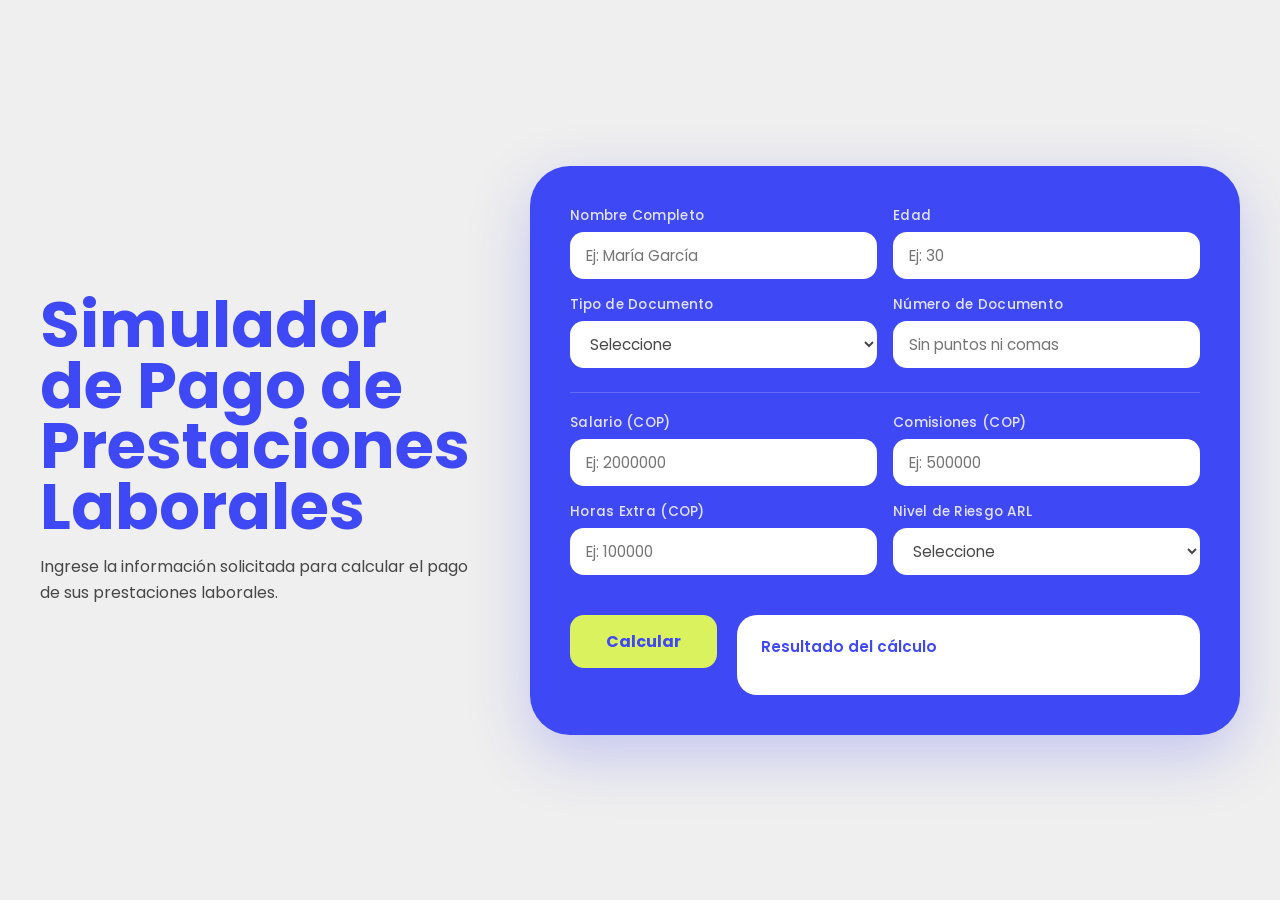
<file: index.html>
<!-- Emily Vanesa Chisaba Rivera CC 1019035292 -->

<!DOCTYPE html>
<html lang="es">
<head>
    <meta charset="UTF-8">
    <meta name="viewport" content="width=device-width, initial-scale=1.0">
    <title>Simulador de Pago de Prestaciones Laborales</title>
    <link rel="stylesheet" href="style.css">
</head>
<body>

<section class="sectionFormulario">

    <div class="introduccion">
        <h1>Simulador de Pago de Prestaciones Laborales</h1>
        <p>Ingrese la información solicitada para calcular el pago de sus prestaciones laborales.</p>
    </div>

    <form class="formulario" onsubmit="return false;">

        <!-- Fila 1: Nombre + Edad -->
        <div class="fila">
            <div class="campo">
                <label for="nombreCompleto">Nombre Completo</label>
                <input type="text" id="nombreCompleto" placeholder="Ej: María García" required>
            </div>
            <div class="campo">
                <label for="edad">Edad</label>
                <input type="number" id="edad" placeholder="Ej: 30" min="0" max="120" required>
            </div>
        </div>

        <!-- Fila 2: Tipo doc + Número doc -->
        <div class="fila">
            <div class="campo">
                <label for="tipoDeDocumento">Tipo de Documento</label>
                <select id="tipoDeDocumento" required>
                    <option value="noSeleccionado">Seleccione</option>
                    <option value="RC">Registro Civil</option>
                    <option value="TI">Tarjeta de Identidad</option>
                    <option value="CC">Cédula de Ciudadanía</option>
                    <option value="CE">Cédula de Extranjería</option>
                    <option value="PP">Pasaporte</option>
                </select>
            </div>
            <div class="campo">
                <label for="numeroDeDocumento">Número de Documento</label>
                <input type="number" id="numeroDeDocumento" placeholder="Sin puntos ni comas" required>
            </div>
        </div>

        <hr class="divisor">

        <!-- Datos laborales -->
        <div id="datosLaborales">

            <!-- Fila 3: Salario + Comisiones -->
            <div class="fila">
                <div class="campo">
                    <label for="salario">Salario (COP)</label>
                    <input type="number" id="salario" placeholder="Ej: 2000000">
                </div>
                <div class="campo">
                    <label for="comisiones">Comisiones (COP)</label>
                    <input type="number" id="comisiones" placeholder="Ej: 500000">
                </div>
            </div>

            <!-- Fila 4: Horas extra + Nivel riesgo -->
            <div class="fila">
                <div class="campo">
                    <label for="totalDeHorasExtras">Horas Extra (COP)</label>
                    <input type="number" id="totalDeHorasExtras" placeholder="Ej: 100000">
                </div>
                <div class="campo">
                    <label for="clasificacionDeNivelDeRiesgo">Nivel de Riesgo ARL</label>
                    <select id="clasificacionDeNivelDeRiesgo">
                        <option value="">Seleccione</option>
                        <option value="1">I — Mínimo (0.522%)</option>
                        <option value="2">II — Bajo (1.044%)</option>
                        <option value="3">III — Medio (2.436%)</option>
                        <option value="4">IV — Alto (4.350%)</option>
                        <option value="5">V — Máximo (6.960%)</option>
                    </select>
                </div>
            </div>

        </div>

        <!-- Mesada pensional (solo >= 60 años) -->
        <div class="fila una-columna">
            <div class="campo" id="campoMesada">
                <label for="mesadaPensional">Mesada Pensional (COP)</label>
                <input type="number" id="mesadaPensional" placeholder="Solo para mayores de 60 años">
            </div>
        </div>

        <!-- Botón + Resultado -->
        <div class="seccion-inferior">
            <button type="button" onclick="calcular()">Calcular</button>

            <div id="resultado">
                <h2>Resultado del cálculo</h2>
                <p id="nombreResultado"></p>
                <p id="documentoResultado"></p>
                <p id="salarioResultado"></p>
                <p id="auxilioResultado"></p>
                <p id="comisionesResultado"></p>
                <p id="horasResultado"></p>
                <p id="devengadoResultado"></p>
                <p id="ibcResultado"></p>
                <p id="saludResultado"></p>
                <p id="pensionResultado"></p>
                <p id="fondoResultado"></p>
                <p id="arlResultado"></p>
                <p id="retencionResultado"></p>
                <p id="deduccionesResultado"></p>
                <p id="totalResultado"></p>
            </div>
        </div>

    </form>

</section>

<script src="script.js"></script>

</body>

</html>
</file>
<file: style.css>
/* Emily Vanesa Chisaba Rivera CC 1019035292 */

@import url('https://fonts.googleapis.com/css2?family=Poppins:wght@300;400;500;600;700&display=swap');

*, *::before, *::after {
    box-sizing: border-box;
    margin: 0;
    padding: 0;
}

:root {
    --color-fondo: #efefef;
    --color-formulario: #3f48f5;
    --color-acento: #d9f25d;
    --color-texto: #ffffff;
    --color-texto-oscuro: #3f48f5;
    --color-texto-claro: #474747;
    --color-acento-naranja: rgb(207, 131, 32);
}

html {
    font-family: 'Poppins', sans-serif;
}

body {
    background: var(--color-fondo);
    min-height: 100vh;
    display: flex;
    align-items: center;
    justify-content: center;
    padding: 40px 20px;
}

/* ── LAYOUT PRINCIPAL ─────────────────────────── */

.sectionFormulario {
    display: grid;
    grid-template-columns: 1fr 2fr;
    gap: 60px;
    align-items: center;
    width: 100%;
    max-width: 1200px;
}

/* ── INTRODUCCIÓN ─────────────────────────────── */

.introduccion h1 {
    color: var(--color-texto-oscuro);
    font-weight: 700;
    font-size: clamp(2.5rem, 5vw, 4.5rem);
    line-height: 0.95;
    margin-bottom: 16px;
}

.introduccion p {
    color: var(--color-texto-claro);
    font-size: 1rem;
    line-height: 1.6;
}

/* ── FORMULARIO ───────────────────────────────── */

.formulario {
    background: var(--color-formulario);
    padding: 40px;
    border-radius: 40px;
    box-shadow: 0 20px 60px rgba(63, 72, 245, 0.25);
    display: flex;
    flex-direction: column;
    gap: 0;
}

/* ── GRUPOS DE CAMPOS (filas de 2) ─────────────── */

.fila {
    display: grid;
    grid-template-columns: 1fr 1fr;
    gap: 16px;
    margin-bottom: 16px;
}

.fila.una-columna {
    grid-template-columns: 1fr;
}

.fila.tres-columnas {
    grid-template-columns: 1fr 1fr 1fr;
}

/* ── CAMPO INDIVIDUAL ─────────────────────────── */

.campo {
    display: flex;
    flex-direction: column;
    gap: 6px;
}

.campo label {
    font-size: 0.85rem;
    font-weight: 500;
    color: rgba(255, 255, 255, 0.85);
    letter-spacing: 0.02em;
}

input, select {
    background: white;
    border: none;
    border-radius: 14px;
    padding: 12px 16px;
    font-family: 'Poppins', sans-serif;
    font-size: 0.95rem;
    color: var(--color-texto-claro);
    outline: none;
    width: 100%;
    transition: box-shadow 0.2s;
}

input:focus, select:focus {
    box-shadow: 0 0 0 3px var(--color-acento-naranja);
}

/* ── DIVISOR ──────────────────────────────────── */

.divisor {
    border: none;
    border-top: 1px solid rgba(255, 255, 255, 0.2);
    margin: 8px 0 20px;
}

/* ── SECCIÓN INFERIOR: botón + resultado ───────── */

.seccion-inferior {
    display: grid;
    grid-template-columns: auto 1fr;
    gap: 20px;
    align-items: start;
    margin-top: 8px;
}

/* ── BOTÓN ────────────────────────────────────── */

button {
    background: var(--color-acento);
    color: var(--color-texto-oscuro);
    border: none;
    border-radius: 14px;
    padding: 14px 36px;
    font-family: 'Poppins', sans-serif;
    font-size: 1rem;
    font-weight: 700;
    cursor: pointer;
    transition: transform 0.2s, box-shadow 0.2s;
    white-space: nowrap;
    align-self: start;
}

button:hover {
    transform: translateY(-3px);
    box-shadow: 0 8px 20px rgba(217, 242, 93, 0.4);
}

/* ── RESULTADO ────────────────────────────────── */

#resultado {
    background: white;
    border-radius: 20px;
    padding: 20px 24px;
    color: var(--color-texto-claro);
    min-height: 80px;
}

#resultado h2 {
    font-size: 0.95rem;
    font-weight: 600;
    color: var(--color-texto-oscuro);
    margin-bottom: 10px;
}

#resultado p {
    font-size: 0.85rem;
    color: var(--color-texto-claro);
    line-height: 1.8;
    margin: 0;
}

#resultado p:empty {
    display: none;
}

/* ── CAMPO MESADA ──────────── */

#campoMesada {
    display: none;
}

/* ── RESPONSIVE ───────────────────────────────── */

@media (max-width: 900px) {
    .sectionFormulario {
        grid-template-columns: 1fr;
        gap: 30px;
    }

    .introduccion h1 {
        font-size: 2.5rem;
    }
}

@media (max-width: 560px) {
    .fila {
        grid-template-columns: 1fr;
    }

    .fila.tres-columnas {
        grid-template-columns: 1fr;
    }

    .seccion-inferior {
        grid-template-columns: 1fr;
    }

    .formulario {
        padding: 24px;
        border-radius: 24px;
    }
}
</file>
